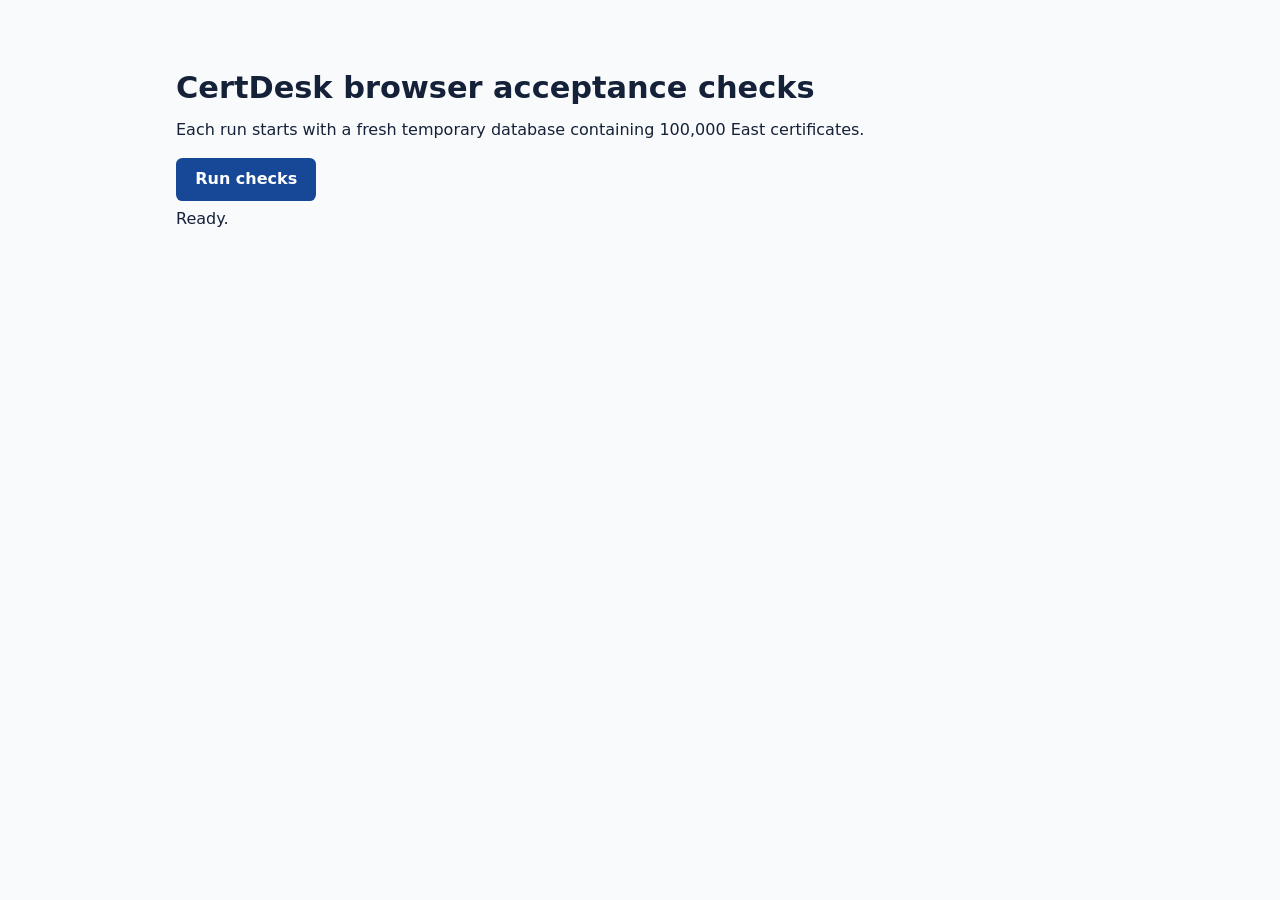
<file: tests/browser_checks.html>
<!doctype html>
<html lang="en"><head>
<meta charset="utf-8">
<meta name="viewport" content="width=device-width, initial-scale=1">
<title>CertDesk browser acceptance checks</title>
<style>
body {font: 1rem/1.55 system-ui, sans-serif; max-width: 58rem; margin: 4rem auto; padding: 0 1.5rem; color: #152138; background: #f8fafc}
h1 {font-size: 1.9rem; margin-bottom: .3rem} p {margin-top: .4rem}
button {font: inherit; font-weight: 600; padding: .55rem 1.2rem; background: #174797; color: white; border: 0; border-radius: .4rem; cursor: pointer}
button:disabled {opacity: .55} li {padding: .3rem; overflow-wrap: anywhere}
</style></head><body>
<h1>CertDesk browser acceptance checks</h1>
<p>Each run starts with a fresh temporary database containing 100,000 East certificates.</p>
<button id="run" type="button">Run checks</button>
<p id="state" role="status">Ready.</p>
<ol id="results" aria-live="polite"></ol>
<script>
const state = document.getElementById("state");
const results = document.getElementById("results");
const button = document.getElementById("run");
const alice = "alice@east.test";
const bob = "bob@west.test";
const seconds = ms => (ms / 1000).toFixed(3) + " s";

function assert(test, message) {
  if (!test) throw new Error(message);
}
function report(message) {
  const item = document.createElement("li");
  item.textContent = message;
  results.append(item);
}
async function sha256(bytes) {
  const digest = await crypto.subtle.digest("SHA-256", bytes);
  return Array.from(new Uint8Array(digest), b => b.toString(16).padStart(2, "0")).join("");
}

async function execute(run) {
  async function call(path, {actor = alice, method = "GET", body, key, headers = {}, status = 200} = {}) {
    const opts = {method, headers: {"X-Actor": actor, ...headers}, cache: "no-store"};
    if (body !== undefined) {
      opts.headers["Content-Type"] = "application/json";
      opts.body = JSON.stringify(body);
    }
    if (key) opts.headers["Idempotency-Key"] = key;
    const response = await fetch(run.base + "/api" + path, opts);
    assert(response.status === status, path + " returned " + response.status + ", expected " + status);
    return response;
  }
  const issue = (key, actor = alice, status = 200) =>
    call("/bulk-issue", {actor, method: "POST", body: {course_id: 1}, key, status});
  const list = await (await call("/certificates?q=alex", {actor: bob})).json();
  assert(list.total === 1 && list.items[0].serial === "WEST-0001", "Unexpected West list.");
  await call("/certificates/1", {actor: bob, status: 404});
  await issue("forbidden", bob, 404);
  const westCsv = await (await call("/certificates/export.csv?q=alex", {actor: bob})).text();
  assert(westCsv.includes("WEST-0001") && !westCsv.includes("EAST-"), "Unexpected West CSV.");
  const eastBefore = await (await call("/certificates?page_size=1")).json();
  assert(eastBefore.total === 100000, "Cross-tenant request changed East certificate count.");
  report("PASS A1 · Bob sees only West's Alex Lee. East detail and bulk issue returned 404.");

  const key = crypto.randomUUID();
  const [first, second] = await Promise.all([issue(key).then(r => r.json()), issue(key).then(r => r.json())]);
  const replay = await (await issue(key)).json();
  const stringify = JSON.stringify;
  assert(stringify(first) === stringify(second) && stringify(first) === stringify(replay), "Operation results differ.");
  assert(first.counts.issued === 1 && first.counts.skipped === 2 && first.counts.failed === 0, "Incorrect outcomes.");
  const issued = first.outcomes.find(r => r.outcome === "issued");
  const detail = await (await call("/certificates/" + issued.certificate_id)).json();
  assert(detail.audit.length === 1 && detail.audit[0].action === "ISSUED" && detail.audit[0].actor_email === alice,
         "Expected one issuance audit for Alice.");
  report("PASS A2 · Two parallel POSTs and a retry returned one operation. One certificate and one issuance audit.");

  const csvPath = "/certificates/export.csv?q=bEnCh-&sort=learner&direction=asc";
  let start = performance.now();
  const response = await call(csvPath, {headers: {"X-Check-Stream": "1"}});
  const reader = response.body.getReader();
  const firstChunk = await reader.read();
  assert(!firstChunk.done && firstChunk.value.length > 0, "Export did not stream a first chunk.");
  const parts = [firstChunk.value];
  const listStart = performance.now();
  const concurrent = await call("/certificates?page_size=1", {headers: {"X-Check-Overlap": "1"}});
  const during = await concurrent.json();
  const listMs = performance.now() - listStart;
  assert(concurrent.headers.get("X-Export-In-Progress") === "1", "List failed to overlap the server's open export.");
  assert(during.total === 100001 && during.items.length === 1, "Concurrent list returned unexpected rows.");
  for (;;) {
    const {done, value} = await reader.read();
    if (done) break;
    parts.push(value);
  }
  const firstMs = performance.now() - start;
  const hash1 = await sha256(await new Blob(parts).arrayBuffer());
  start = performance.now();
  const other = await (await call(csvPath)).arrayBuffer();
  const secondMs = performance.now() - start;
  const hash2 = await sha256(other);
  assert(firstMs < 60000 && secondMs < 60000, "An export exceeded 60 seconds.");
  assert(hash1 === run.digest && hash2 === run.digest, "CSV bytes differ from independently ordered reference data.");
  report("PASS A6 · Both exports match all " + run.count.toLocaleString("en-US") + " reference rows in order. " +
         seconds(firstMs) + " and " + seconds(secondMs) + ". Concurrent list completed in " + seconds(listMs) +
         " while the server held the first export open.");
  report("CSV SHA-256 · " + hash1);
}

button.addEventListener("click", async () => {
  button.disabled = true;
  results.replaceChildren();
  state.textContent = "Running browser HTTP checks…";
  let run;
  try {
    const response = await fetch("/checks/start", {method: "POST"});
    assert(response.ok, "Could not initialize a fresh verification database.");
    run = await response.json();
    await execute(run);
    state.textContent = "All browser HTTP checks passed.";
  } catch (error) {
    state.textContent = "Verification failed.";
    report(error.message);
  } finally {
    if (run) {
      const token = run.base.split("/").pop();
      await fetch("/checks/finish/" + token, {method: "POST"}).catch(() => {});
    }
    button.disabled = false;
  }
});
</script></body></html>
</file>
